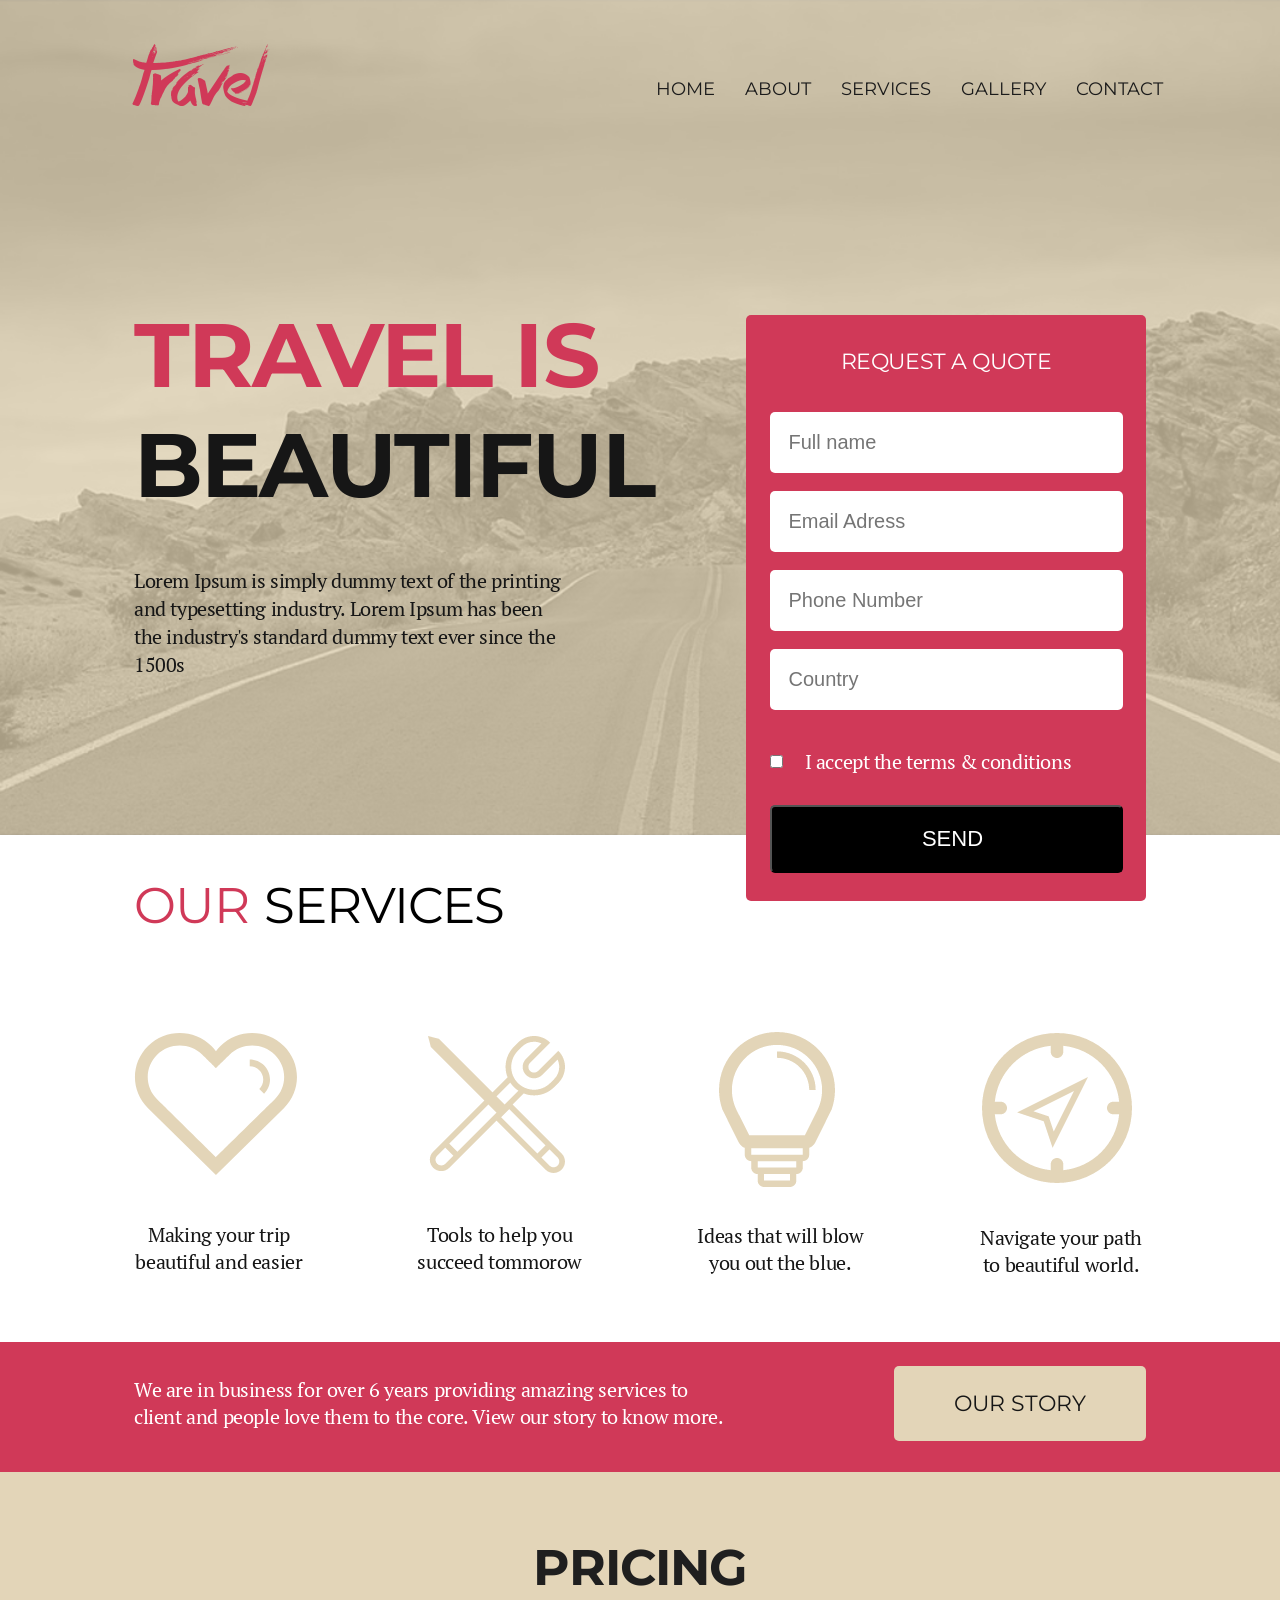
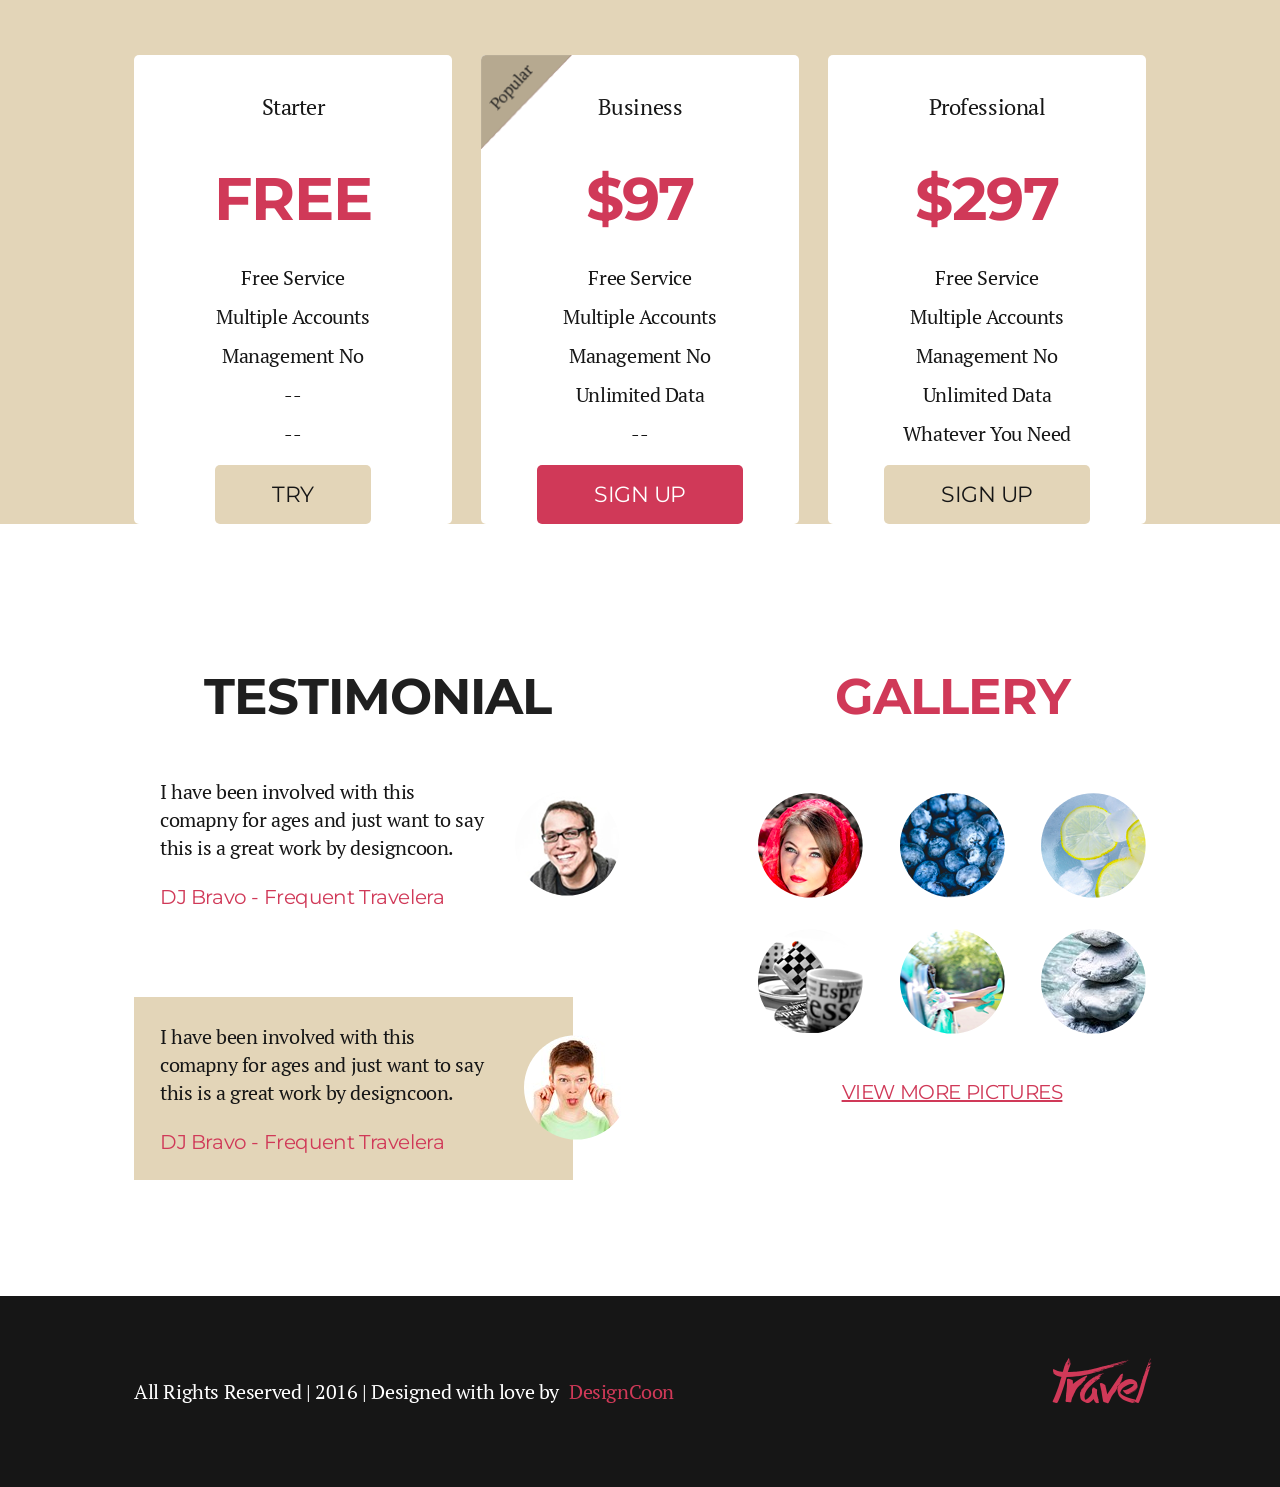
<file: site2/index.html>
<!DOCTYPE html>
<html lang="en">
    <head>
        <meta charset="utf-8">
        <link rel="stylesheet" href="css/reset.css">
        <link rel="stylesheet" href="css/style.css">
        <link href="https://fonts.googleapis.com/css?family=Montserrat|PT+Serif" rel="stylesheet">
    </head>
    <body>
        <header>
            <div class="container">
                <div class="logo_menu">
                    <div class="logo">Travel</div>
                    <nav class="nav">
                        <ul class="menu">
                            <li class="submenu"><a class="link" href="#">HOME</a></li>
                            <li class="submenu"><a class="link" href="#">ABOUT</a></li>
                            <li class="submenu"><a class="link" href="#">SERVICES</a></li>
                            <li class="submenu"><a class="link" href="#">GALLERY</a></li>
                            <li class="submenu"><a class="link" href="#">CONTACT</a></li>
                        </ul>
                    </nav>
                </div>
                <div class="header_title">
                    <h1 class="header_title1">TRAVEL IS</h1>
                    <h1 class="header_title2">BEAUTIFUL</h1>
                    <p class="header_text">Lorem Ipsum is simply dummy text of the printing and typesetting industry. Lorem Ipsum has been the industry's standard dummy text ever since the 1500s
                    </p>
                </div>
                <div class="header_form">
                    <h3 class="header_form_title">REQUEST A QUOTE</h3>
                    <form class="forms" action="https://fom.in.ua/echo" method="post">
                        <input class="form_box" type="text" name="Full Name" placeholder="Full name" required>
                        <input class="form_box" type="text" name="Email Adress" placeholder="Email Adress" required>
                        <input class="form_box" type="text" name="Phone Number" placeholder="Phone Number" required>
                        <input class="form_box" type="text" name="Country" placeholder="Country" required>
                        <div class="check_box">
                            <input class="check" type="checkbox" name="not crash"> 
                            <p class="checks_text">I accept the terms & conditions</p>
                        </div>
                        <input class="button" type="submit" value="SEND">
                    </form>
                </div>
            </div>
        </header>
        <div class="line2">
            <div class="container">
                <div class="line2_title">
                    <h2 class="line2_title1">OUR</h2>
                    <h2 class="line2_title2">SERVICES</h2>
                </div>
                <div class="line2_cont">
                    <div class="line2_cont_block">
                        <div class="cont_block1_picture"></div>
                        <p class="cont_block1_text">Making your trip beautiful and easier
                        </p>
                    </div>
                    <div class="line2_cont_block">
                        <div class="cont_block2_picture"></div>
                        <p class="cont_block1_text">Tools to help you succeed tommorow
                        </p>
                    </div>
                    <div class="line2_cont_block">
                        <div class="cont_block3_picture"></div>
                        <p class="cont_block1_text">Ideas that will blow you out the blue.
                        </p>
                    </div>
                    <div class="line2_cont_block">
                        <div class="cont_block4_picture"></div>
                        <p class="cont_block1_text">Navigate your path to beautiful world.
                        </p>
                    </div>
                </div>
            </div>
        </div>
        <div class="line3">
            <div class="container">
                <div class="line3_cont">
                    <p class="line3_cont_text">We are in business for over 6 years providing amazing services to client and people love them to the core. View our story to know more.
                    </p>
                    <p class="line3_cont_button"><a class="line3_button_link" href="#">OUR STORY</a>
                    </p>
                </div>
            </div>
        </div>
        <div class="line4">
            <div class="container">
                <h2 class="line4_title">PRICING</h2>
                <div class="line4_cont">
                    <div class="line4_block">
                        <p class="line4_block_title">Starter</p>
                        <p class="line4_block_price">FREE</p>
                        <p class="line4_block_text1">Free Service</p>
                        <p class="line4_block_text1">Multiple Accounts</p>
                        <p class="line4_block_text1">Management No</p>
                        <p class="line4_block_text1">--</p>
                        <p class="line4_block_text1">--</p>
                        <p class="line4_block_button"><a class="line4_button_link" href="#">TRY</a>
                        </p>
                    </div>
                    <div class="line4_block border">
                        <div class="block_border"></div>
                        <p class="line4_block_title">Business</p>
                        <p class="line4_block_price">$97</p>
                        <p class="line4_block_text1">Free Service</p>
                        <p class="line4_block_text1">Multiple Accounts</p>
                        <p class="line4_block_text1">Management No</p>
                        <p class="line4_block_text1">Unlimited Data</p>
                        <p class="line4_block_text1">--</p>
                        <p class="line4_block_button"><a class="line4_button_link2" href="#">SIGN UP</a>
                        </p>
                    </div>
                    <div class="line4_block">
                        <p class="line4_block_title">Professional</p>
                        <p class="line4_block_price">$297</p>
                        <p class="line4_block_text1">Free Service</p>
                        <p class="line4_block_text1">Multiple Accounts</p>
                        <p class="line4_block_text1">Management No</p>
                        <p class="line4_block_text1">Unlimited Data</p>
                        <p class="line4_block_text1">Whatever You Need</p>
                        <p class="line4_block_button"><a class="line4_button_link" href="#">SIGN UP</a>
                        </p>
                    </div>
                </div>
            </div>
        </div>
        <div class="line5">
            <div class="container">
                <div class="line5_cont">
                    <div class="left_cont">
                        <h2 class="left_title">TESTIMONIAL</h2>
                        <div class="left_block1">
                            <p class="left_block1_text1">I have been involved with this comapny for ages and just want to say this is a great work by designcoon.
                            </p>
                            <p class="left_block1_text2">DJ Bravo - Frequent Travelera
                            </p>
        
                        </div>
                        <div class="left_block2">
                            <div class="left_block1_text">
                                <p class="left_block1_text1">I have been involved with this comapny for ages and just want to say this is a great work by designcoon.
                                </p>
                                <p class="left_block1_text2">DJ Bravo - Frequent Travelera
                                </p>
                            </div>
                            <div class="left_block1_pic2"></div>
                        </div>
                    </div>
                    <div class="right_cont">
                        <h2 class="right_title">GALLERY</h2>
                        <div class="right_pictures">
                            <div class="right_pic1"></div>
                            <div class="right_pic2"></div>
                            <div class="right_pic3"></div>
                            <div class="right_pic4"></div>
                            <div class="right_pic5"></div>
                            <div class="right_pic6"></div>
                        </div>
                        <a class="right_cont_link" href="#">VIEW MORE PICTURES</a>
                    </div>
                </div>
            </div>
        </div>
        <footer>
            <div class="container">
                <div class="footer_cont">
                    <div class="footer_text">
                        <p class="footer_text1">All Rights Reserved |  2016  |  Designed with love by</p>
                        <p class="footer_text2">DesignCoon</p>
                    </div>
                    <div class="footer_logo">Travel</div>
                </div>
            </div>
        </footer>
    </body>
</html>
</file>
<file: site2/css/style.css>
@font-face {
  font-family: "Quite Chocolatey";
  src: url(../fonts/quite.ttf);
}

/* line 6, /Users/anatoliy/Desktop/2/scss/style.scss */
header {
  background-image: url(../images/layer-1.png), url(../images/bgr_header.png);
  background-repeat: no-repeat;
  background-size: cover;
  min-width: 1012px;
}

/* line 13, /Users/anatoliy/Desktop/2/scss/style.scss */
header .container {
  width: 1012px;
  margin: 0 auto;
  min-width: 1012px;
}

/* line 18, /Users/anatoliy/Desktop/2/scss/style.scss */
header .container .logo_menu {
  padding-top: 38px;
  display: flex;
  justify-content: space-between;
  align-items: center;
  padding-bottom: 160px;
}

/* line 25, /Users/anatoliy/Desktop/2/scss/style.scss */
header .container .logo_menu .logo {
  font-family: 'Quite Chocolatey';
  color: #d03958;
  font-size: 88px;
  letter-spacing: -1.2px;
}

/* line 31, /Users/anatoliy/Desktop/2/scss/style.scss */
header .container .logo_menu .nav {
  font-family: 'Montserrat', sans-serif;
}

/* line 34, /Users/anatoliy/Desktop/2/scss/style.scss */
header .container .logo_menu .nav .menu {
  width: 505px;
  display: flex;
  justify-content: space-between;
}

/* line 40, /Users/anatoliy/Desktop/2/scss/style.scss */
header .container .logo_menu .nav .link {
  text-decoration: none;
  color: #1b1b1b;
  font-size: 18px;
  padding: 11px 15px;
}

/* line 46, /Users/anatoliy/Desktop/2/scss/style.scss */
header .container .logo_menu .nav .link:hover {
  background-color: #d03958;
  color: #ffffff;
  border-radius: 4px;
}

/* line 53, /Users/anatoliy/Desktop/2/scss/style.scss */
header .container .header_title {
  position: relative;
  font-family: 'Montserrat', sans-serif;
  padding-bottom: 156px;
}

/* line 58, /Users/anatoliy/Desktop/2/scss/style.scss */
header .container .header_title .header_title1 {
  font-size: 90px;
  color: #d03958;
  font-weight: 700;
  letter-spacing: -1.8px;
}

/* line 64, /Users/anatoliy/Desktop/2/scss/style.scss */
header .container .header_title .header_title2 {
  font-size: 90px;
  color: #161616;
  font-weight: 700;
  letter-spacing: -1.8px;
  margin-bottom: 47px;
}

/* line 71, /Users/anatoliy/Desktop/2/scss/style.scss */
header .container .header_title .header_text {
  font-family: 'PT Serif', serif;
  max-width: 435px;
  color: #161616;
  font-size: 20px;
  letter-spacing: -0.4px;
  line-height: 28px;
}

/* line 80, /Users/anatoliy/Desktop/2/scss/style.scss */
header .container .header_form {
  position: absolute;
  margin-top: -520px;
  margin-left: 612px;
  width: 520px;
  display: flex;
  flex-direction: column;
  width: 400px;
  font-family: 'Montserrat', sans-serif;
  font-size: 22px;
  color: #ffffff;
  letter-spacing: -0.44px;
  background-color: #d03958;
  text-align: center;
  border-radius: 5px;
}

/* line 96, /Users/anatoliy/Desktop/2/scss/style.scss */
header .container .header_form .header_form_title {
  padding-top: 33px;
  margin-bottom: 37px;
}

/* line 101, /Users/anatoliy/Desktop/2/scss/style.scss */
header .container .header_form .forms {
  font-family: 'PT Serif', serif;
  align-content: space-around;
  margin: auto;
  display: flex;
  flex-direction: column;
  background-color: #d03958;
}

/* line 109, /Users/anatoliy/Desktop/2/scss/style.scss */
header .container .header_form .forms .form_box {
  border: none;
  font-size: 20px;
  border-radius: 5px;
  margin-bottom: 18px;
  padding-left: 19px;
  padding-top: 19px;
  padding-bottom: 19px;
  width: 353px;
}

/* line 119, /Users/anatoliy/Desktop/2/scss/style.scss */
header .container .header_form .forms .check_box {
  display: flex;
  align-items: center;
  margin-bottom: 10px;
  margin-top: 20px;
}

/* line 125, /Users/anatoliy/Desktop/2/scss/style.scss */
header .container .header_form .forms .checks_text {
  margin-left: 22px;
  font-family: 'PT Serif', serif;
  font-size: 20px;
  letter-spacing: -0.4px;
}

/* line 133, /Users/anatoliy/Desktop/2/scss/style.scss */
header .container .header_form .forms .check:hover {
  cursor: pointer;
}

/* line 136, /Users/anatoliy/Desktop/2/scss/style.scss */
header .container .header_form .forms .button {
  border-radius: 5px;
  border-color: black;
  padding-left: 19px;
  padding-top: 19px;
  padding-bottom: 19px;
  width: 353px;
  background-color: black;
  color: white;
  margin-top: 20px;
  margin-bottom: 28px;
  font-size: 22px;
}

/* line 149, /Users/anatoliy/Desktop/2/scss/style.scss */
header .container .header_form .forms .button:hover {
  background-color: #161510;
}

/* line 156, /Users/anatoliy/Desktop/2/scss/style.scss */
.line2 {
  min-width: 1012px;
}

/* line 159, /Users/anatoliy/Desktop/2/scss/style.scss */
.line2 .container {
  width: 1012px;
  margin: 0 auto;
}

/* line 163, /Users/anatoliy/Desktop/2/scss/style.scss */
.line2 .container .line2_title {
  font-family: 'Montserrat', sans-serif;
  display: flex;
  font-size: 50px;
  letter-spacing: -1px;
  font-weight: 700;
  margin-top: 40px;
}

/* line 171, /Users/anatoliy/Desktop/2/scss/style.scss */
.line2 .container .line2_title .line2_title1 {
  color: #d03958;
  margin-right: 15px;
  margin-bottom: 96px;
}

/* line 177, /Users/anatoliy/Desktop/2/scss/style.scss */
.line2 .container .line2_cont {
  display: flex;
  justify-content: space-between;
  margin-bottom: 64px;
}

/* line 182, /Users/anatoliy/Desktop/2/scss/style.scss */
.line2 .container .line2_cont .line2_cont_block {
  width: 170px;
  text-align: center;
  font-size: 20px;
  letter-spacing: -0.4px;
  color: #161616;
  font-family: 'PT Serif', serif;
}

/* line 190, /Users/anatoliy/Desktop/2/scss/style.scss */
.line2 .container .line2_cont .line2_cont_block .cont_block1_picture {
  width: 163px;
  height: 144px;
  background-image: url(../images/shape-1.png);
  background-repeat: no-repeat;
  background-position: center;
  margin-bottom: 45px;
}

/* line 198, /Users/anatoliy/Desktop/2/scss/style.scss */
.line2 .container .line2_cont .line2_cont_block .cont_block2_picture {
  background-image: url(../images/shape-2.png);
  background-repeat: no-repeat;
  background-position: center;
  margin-bottom: 45px;
  width: 163px;
  height: 144px;
}

/* line 206, /Users/anatoliy/Desktop/2/scss/style.scss */
.line2 .container .line2_cont .line2_cont_block .cont_block3_picture {
  background-repeat: no-repeat;
  background-position: center;
  margin-bottom: 35px;
  width: 163px;
  height: 155px;
  background-image: url(../images/shape-3.png);
}

/* line 214, /Users/anatoliy/Desktop/2/scss/style.scss */
.line2 .container .line2_cont .line2_cont_block .cont_block4_picture {
  background-repeat: no-repeat;
  background-position: center;
  margin-bottom: 40px;
  width: 163px;
  height: 152px;
  background-image: url(../images/shape-4.png);
}

/* line 226, /Users/anatoliy/Desktop/2/scss/style.scss */
.line3 {
  background-color: #d03958;
  min-width: 1012px;
}

/* line 230, /Users/anatoliy/Desktop/2/scss/style.scss */
.line3 .container {
  width: 1012px;
  margin: 0 auto;
}

/* line 234, /Users/anatoliy/Desktop/2/scss/style.scss */
.line3 .container .line3_cont {
  display: flex;
  justify-content: space-between;
  align-items: center;
  padding-top: 34px;
  padding-bottom: 42px;
}

/* line 241, /Users/anatoliy/Desktop/2/scss/style.scss */
.line3 .container .line3_cont .line3_cont_text {
  font-family: 'PT Serif', serif;
  font-size: 20px;
  color: #ffffff;
  letter-spacing: -0.4px;
  font-size: 20px;
  max-width: 601px;
}

/* line 251, /Users/anatoliy/Desktop/2/scss/style.scss */
.line3 .container .line3_cont .line3_cont_button .line3_button_link {
  font-family: 'Montserrat', sans-serif;
  padding: 24px 60px;
  background-color: #e3d5b8;
  color: #161616;
  font-size: 22px;
  text-decoration: none;
  border-radius: 5px;
}

/* line 260, /Users/anatoliy/Desktop/2/scss/style.scss */
.line3 .container .line3_cont .line3_cont_button .line3_button_link:hover {
  background-color: #e3c1a1;
}

/* line 267, /Users/anatoliy/Desktop/2/scss/style.scss */
.line4 {
  background-color: #e3d5b8;
}

/* line 270, /Users/anatoliy/Desktop/2/scss/style.scss */
.line4 .container {
  width: 1012px;
  margin: 0 auto;
}

/* line 274, /Users/anatoliy/Desktop/2/scss/style.scss */
.line4 .container .line4_title {
  font-family: 'Montserrat', sans-serif;
  text-align: center;
  color: #1f1f1f;
  font-size: 50px;
  letter-spacing: -1px;
  padding-top: 65px;
  font-weight: 700;
  margin-bottom: 57px;
}

/* line 284, /Users/anatoliy/Desktop/2/scss/style.scss */
.line4 .container .line4_cont {
  display: flex;
  justify-content: space-between;
}

/* line 288, /Users/anatoliy/Desktop/2/scss/style.scss */
.line4 .container .line4_cont .line4_block {
  position: relative;
  border-radius: 5px;
  background-color: yellow;
  text-align: center;
  width: 318px;
  background-color: #ffffff;
}

/* line 296, /Users/anatoliy/Desktop/2/scss/style.scss */
.line4 .container .line4_cont .line4_block .block_border {
  position: absolute;
  margin: -1px;
  width: 93px;
  height: 107px;
  background-image: url(../images/22-layers.png);
  background-repeat: no-repeat;
  background-size: 93px 107px;
}

/* line 306, /Users/anatoliy/Desktop/2/scss/style.scss */
.line4 .container .line4_cont .line4_block .line4_block_title {
  font-family: 'PT Serif', serif;
  color: #161616;
  font-size: 22px;
  letter-spacing: -0.44px;
  margin-bottom: 41px;
  padding-top: 37px;
}

/* line 314, /Users/anatoliy/Desktop/2/scss/style.scss */
.line4 .container .line4_cont .line4_block .line4_block_price {
  font-family: 'Montserrat', sans-serif;
  color: #d03958;
  font-size: 60px;
  letter-spacing: -1.2px;
  font-weight: 700;
  margin-bottom: 29px;
}

/* line 322, /Users/anatoliy/Desktop/2/scss/style.scss */
.line4 .container .line4_cont .line4_block .line4_block_text1 {
  font-family: 'PT Serif', serif;
  color: #161616;
  font-size: 20px;
  letter-spacing: -0.4px;
  margin-bottom: 12px;
}

/* line 329, /Users/anatoliy/Desktop/2/scss/style.scss */
.line4 .container .line4_cont .line4_block .line4_block_button {
  margin-top: 34px;
  padding-bottom: 16px;
}

/* line 333, /Users/anatoliy/Desktop/2/scss/style.scss */
.line4 .container .line4_cont .line4_block .line4_block_button .line4_button_link {
  font-family: 'Montserrat', sans-serif;
  text-decoration: none;
  background-color: #e3d5b8;
  padding: 16px 57px;
  font-size: 22px;
  color: #161616;
  letter-spacing: -0.44px;
  border-radius: 5px;
}

/* line 343, /Users/anatoliy/Desktop/2/scss/style.scss */
.line4 .container .line4_cont .line4_block .line4_block_button .line4_button_link:hover {
  background-color: #e3c1a1;
}

/* line 347, /Users/anatoliy/Desktop/2/scss/style.scss */
.line4 .container .line4_cont .line4_block .line4_block_button .line4_button_link2 {
  font-family: 'Montserrat', sans-serif;
  text-decoration: none;
  background-color: #d03958;
  padding: 16px 57px;
  font-size: 22px;
  color: #fff;
  letter-spacing: -0.44px;
  border-radius: 5px;
}

/* line 357, /Users/anatoliy/Desktop/2/scss/style.scss */
.line4 .container .line4_cont .line4_block .line4_block_button .line4_button_link2:hover {
  background-color: darkred;
}

/* line 366, /Users/anatoliy/Desktop/2/scss/style.scss */
.line5 .container {
  width: 1012px;
  margin: 0 auto;
}

/* line 370, /Users/anatoliy/Desktop/2/scss/style.scss */
.line5 .container .line5_cont {
  display: flex;
  justify-content: space-between;
  margin-top: 142px;
}

/* line 375, /Users/anatoliy/Desktop/2/scss/style.scss */
.line5 .container .line5_cont .left_cont {
  width: 486px;
}

/* line 378, /Users/anatoliy/Desktop/2/scss/style.scss */
.line5 .container .line5_cont .left_cont .left_title {
  font-family: 'Montserrat', sans-serif;
  font-size: 50px;
  font-weight: 700;
  color: #1f1f1f;
  letter-spacing: -1px;
  margin-bottom: 25px;
  text-align: center;
}

/* line 387, /Users/anatoliy/Desktop/2/scss/style.scss */
.line5 .container .line5_cont .left_cont .left_block1 {
  padding: 26px;
  background-image: url(../images/layer-4.png);
  background-repeat: no-repeat;
  background-position: right center;
  margin-bottom: 62px;
}

/* line 394, /Users/anatoliy/Desktop/2/scss/style.scss */
.line5 .container .line5_cont .left_cont .left_block1 .left_block1_text1 {
  font-family: 'PT Serif', serif;
  max-width: 336px;
  color: #161616;
  font-size: 20px;
  line-height: 28px;
  letter-spacing: -0.4px;
  margin-bottom: 23px;
}

/* line 403, /Users/anatoliy/Desktop/2/scss/style.scss */
.line5 .container .line5_cont .left_cont .left_block1 .left_block1_text2 {
  font-family: 'Montserrat', sans-serif;
  font-size: 20px;
  letter-spacing: -0.4px;
  color: #d03958;
}

/* line 410, /Users/anatoliy/Desktop/2/scss/style.scss */
.line5 .container .line5_cont .left_cont .left_block2 {
  position: relative;
  margin-bottom: 116px;
}

/* line 414, /Users/anatoliy/Desktop/2/scss/style.scss */
.line5 .container .line5_cont .left_cont .left_block2 .left_block1_text {
  padding: 26px;
  max-width: 439px;
  background-color: #e3d5b8;
}

/* line 419, /Users/anatoliy/Desktop/2/scss/style.scss */
.line5 .container .line5_cont .left_cont .left_block2 .left_block1_text .left_block1_text1 {
  background-color: #e3d5b8;
  font-family: 'PT Serif', serif;
  color: #161616;
  font-size: 20px;
  line-height: 28px;
  letter-spacing: -0.4px;
  max-width: 336px;
  margin-bottom: 23px;
}

/* line 429, /Users/anatoliy/Desktop/2/scss/style.scss */
.line5 .container .line5_cont .left_cont .left_block2 .left_block1_text .left_block1_text2 {
  font-family: 'Montserrat', sans-serif;
  font-size: 20px;
  letter-spacing: -0.4px;
  color: #d03958;
}

/* line 436, /Users/anatoliy/Desktop/2/scss/style.scss */
.line5 .container .line5_cont .left_cont .left_block2 .left_block1_pic2 {
  width: 105px;
  height: 105px;
  background-image: url(../images/layer-6.png);
  background-repeat: no-repeat;
  position: absolute;
  margin-top: -145px;
  margin-left: 390px;
}

/* line 447, /Users/anatoliy/Desktop/2/scss/style.scss */
.line5 .container .line5_cont .right_cont {
  width: 388px;
  text-align: center;
}

/* line 451, /Users/anatoliy/Desktop/2/scss/style.scss */
.line5 .container .line5_cont .right_cont .right_title {
  text-align: center;
  font-family: 'Montserrat', sans-serif;
  color: #d03958;
  font-size: 50px;
  font-weight: 700;
  letter-spacing: -1px;
  margin-bottom: 66px;
}

/* line 460, /Users/anatoliy/Desktop/2/scss/style.scss */
.line5 .container .line5_cont .right_cont .right_pictures {
  display: flex;
  flex-wrap: wrap;
  justify-content: space-between;
  align-content: space-between;
  height: 241px;
  margin-bottom: 46px;
}

/* line 468, /Users/anatoliy/Desktop/2/scss/style.scss */
.line5 .container .line5_cont .right_cont .right_pictures .right_pic1 {
  width: 105px;
  height: 105px;
  background-image: url(../images/layer-7.png);
  background-repeat: no-repeat;
}

/* line 474, /Users/anatoliy/Desktop/2/scss/style.scss */
.line5 .container .line5_cont .right_cont .right_pictures .right_pic2 {
  width: 105px;
  height: 105px;
  background-image: url(../images/layer-8.png);
  background-repeat: no-repeat;
}

/* line 480, /Users/anatoliy/Desktop/2/scss/style.scss */
.line5 .container .line5_cont .right_cont .right_pictures .right_pic3 {
  width: 105px;
  height: 105px;
  background-image: url(../images/layer-9.png);
  background-repeat: no-repeat;
}

/* line 486, /Users/anatoliy/Desktop/2/scss/style.scss */
.line5 .container .line5_cont .right_cont .right_pictures .right_pic4 {
  width: 105px;
  height: 105px;
  background-image: url(../images/layer-10.png);
  background-repeat: no-repeat;
}

/* line 492, /Users/anatoliy/Desktop/2/scss/style.scss */
.line5 .container .line5_cont .right_cont .right_pictures .right_pic5 {
  width: 105px;
  height: 105px;
  background-image: url(../images/layer-11.png);
  background-repeat: no-repeat;
}

/* line 498, /Users/anatoliy/Desktop/2/scss/style.scss */
.line5 .container .line5_cont .right_cont .right_pictures .right_pic6 {
  width: 105px;
  height: 105px;
  background-image: url(../images/layer-12.png);
  background-repeat: no-repeat;
}

/* line 505, /Users/anatoliy/Desktop/2/scss/style.scss */
.line5 .container .line5_cont .right_cont .right_cont_link {
  font-family: 'Montserrat', sans-serif;
  color: #d03958;
  font-size: 20px;
  letter-spacing: -0.4px;
}

/* line 511, /Users/anatoliy/Desktop/2/scss/style.scss */
.line5 .container .line5_cont .right_cont .right_cont_link:hover {
  color: darkred;
}

/* line 518, /Users/anatoliy/Desktop/2/scss/style.scss */
footer {
  background-color: #161616;
}

/* line 521, /Users/anatoliy/Desktop/2/scss/style.scss */
footer .container {
  width: 1012px;
  margin: 0 auto;
}

/* line 525, /Users/anatoliy/Desktop/2/scss/style.scss */
footer .container .footer_cont {
  display: flex;
  justify-content: space-between;
  align-items: center;
}

/* line 530, /Users/anatoliy/Desktop/2/scss/style.scss */
footer .container .footer_cont .footer_text {
  display: flex;
  font-family: 'PT Serif', serif;
  font-size: 20px;
  letter-spacing: -0.4px;
  padding-top: 82px;
  padding-bottom: 82px;
}

/* line 538, /Users/anatoliy/Desktop/2/scss/style.scss */
footer .container .footer_cont .footer_text1 {
  color: #ffffff;
  margin-right: 10px;
}

/* line 542, /Users/anatoliy/Desktop/2/scss/style.scss */
footer .container .footer_cont .footer_text2 {
  color: #d03958;
}

/* line 545, /Users/anatoliy/Desktop/2/scss/style.scss */
footer .container .footer_cont .footer_logo {
  font-family: 'Quite Chocolatey';
  color: #d03958;
  letter-spacing: -1.2px;
  font-size: 64px;
}

/*# sourceMappingURL=../css/style.map */
</file>
